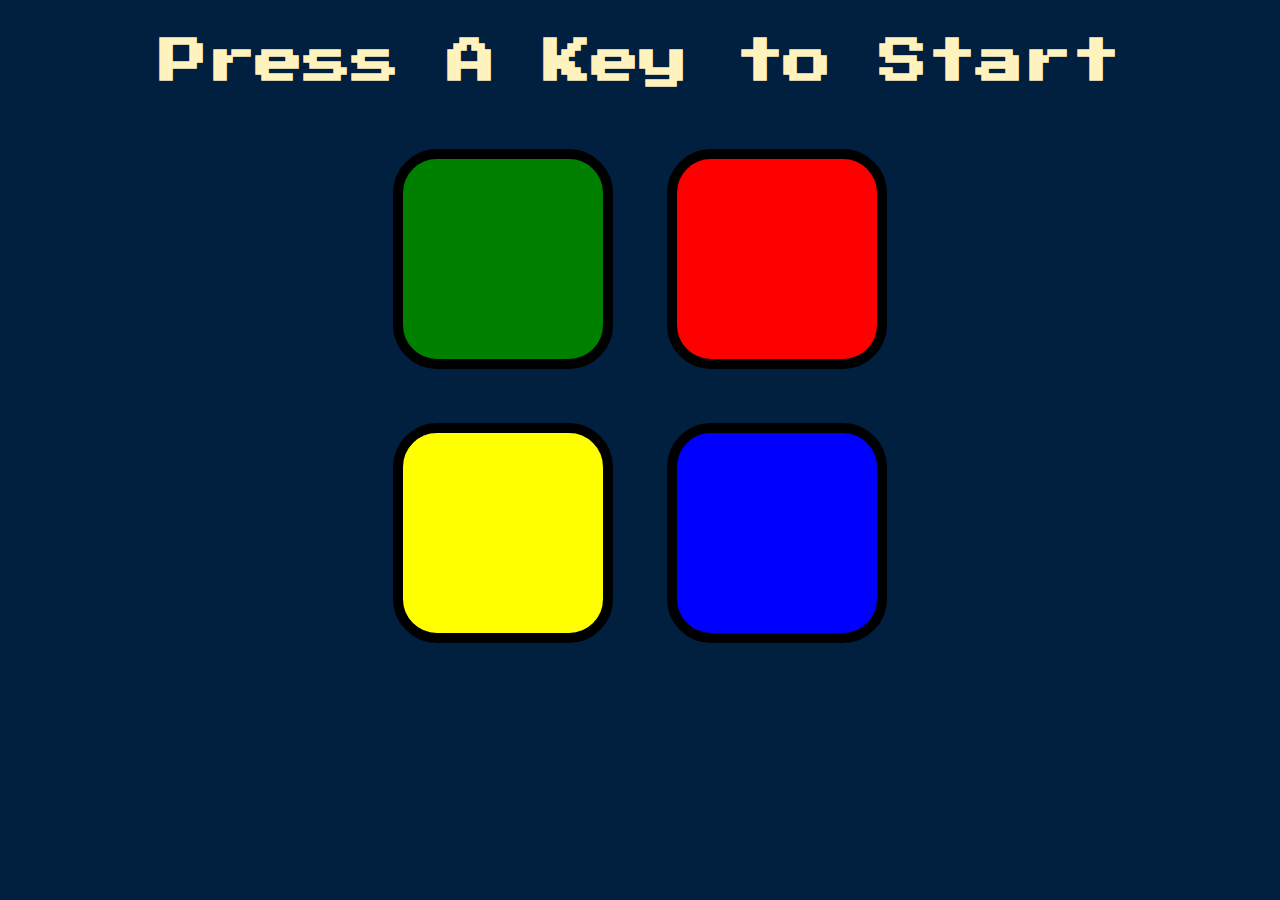
<file: Simon Game/index.html>
<!DOCTYPE html>
<html lang="en" dir="ltr">

<head>
  <meta charset="utf-8">
  <title>Simon</title>
  <link rel="stylesheet" href="styles.css">
  <link href="https://fonts.googleapis.com/css?family=Press+Start+2P" rel="stylesheet">
</head>

<body>
  <h1 id="level-title">Press A Key to Start</h1>
  <div class="container">
    <div lass="row">

      <div type="button" id="green" class="btn green">

      </div>

      <div type="button" id="red" class="btn red">

      </div>
    </div>

    <div class="row">

      <div type="button" id="yellow" class="btn yellow">

      </div>
      <div type="button" id="blue" class="btn blue">

      </div>

    </div>

  </div>
<script src="https://ajax.googleapis.com/ajax/libs/jquery/3.6.0/jquery.min.js"></script>
<script src="game.js" charset="utf-8"></script>
</body>

</html>
</file>
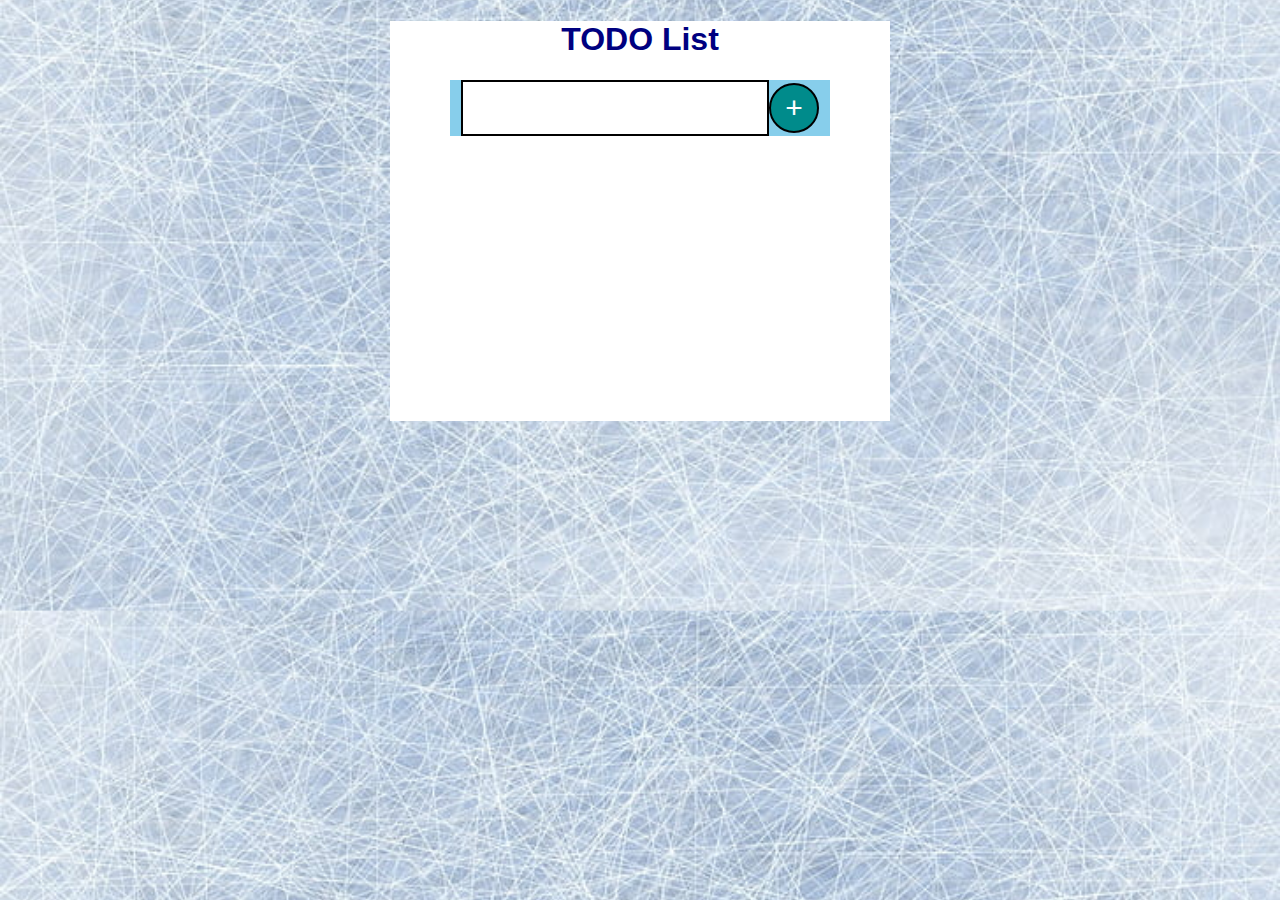
<file: TODO LIST/index.html>
<!DOCTYPE html>
<html lang="en">
<head>
    <meta charset="UTF-8">
    <meta name="viewport" content="width=device-width, initial-scale=1.0">
    <link rel="stylesheet" href="style.css">
    <title>My Todo List</title>
</head>
<body>
    <center>
        <div class="box">
    <h1>TODO List</h1>
    <div class="container">
        <input id="input1" type="text"/><button id="add" onclick="add()">+</button>
        <div class="todo1" id="todo_Container">
        </div>
    </div>
</div>
    </center>
    <script src="app.js"></script>
</body>
</html>
</file>
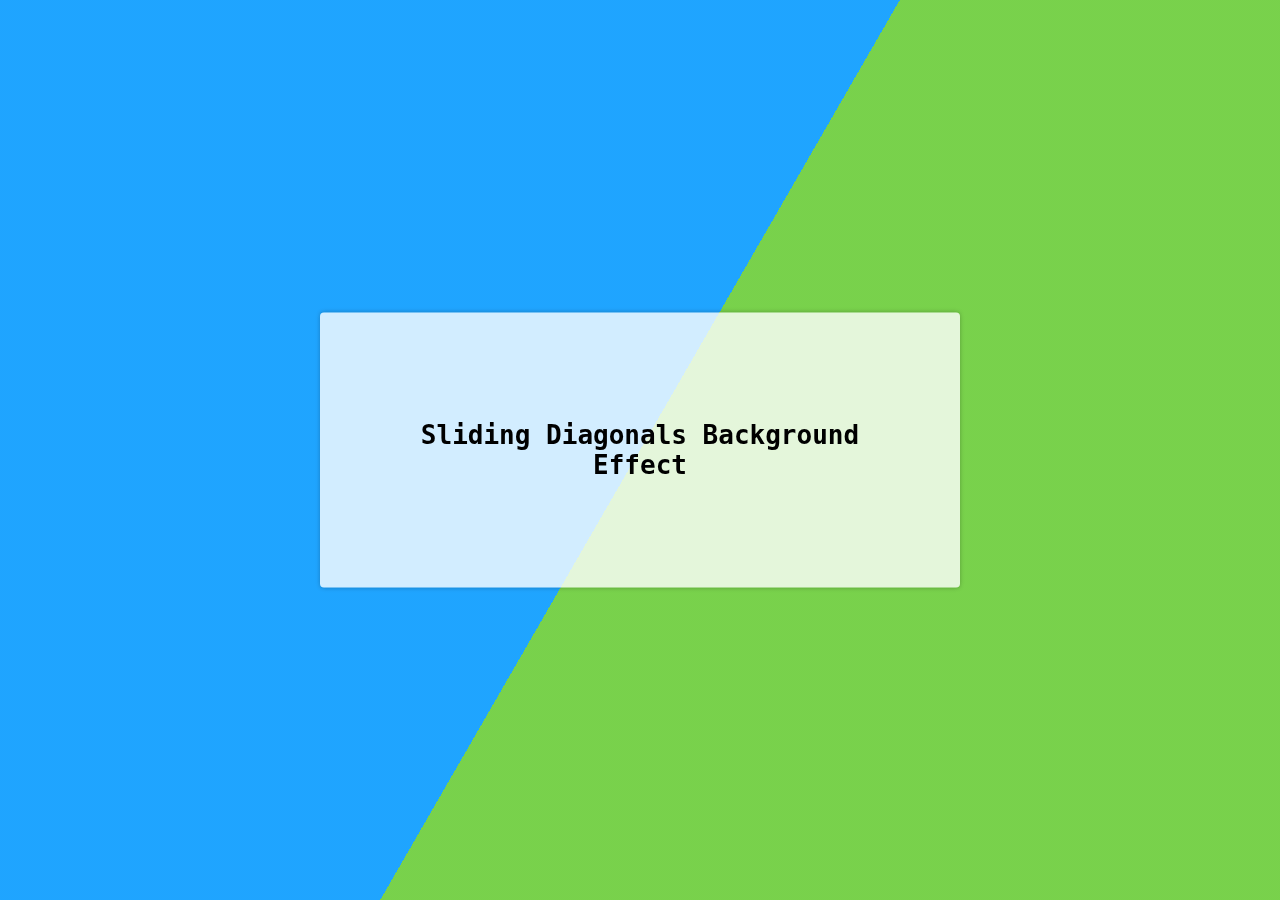
<file: animated-background-sourcce-codes/sliding-diagonals.html>
<!DOCTYPE html>
<html lang="en">
<head>
    <meta charset="UTF-8">
    <meta http-equiv="X-UA-Compatible" content="IE=edge">
    <meta name="viewport" content="width=device-width, initial-scale=1.0">
    <title>Sliding Diagonals</title>
    <style>
        html {
  height:100%;
}

body {
  margin:0;
}

.bg {
  animation:slide 3s ease-in-out infinite alternate;
  background-image: linear-gradient(-60deg, #6c3 50%, #09f 50%);
  bottom:0;
  left:-50%;
  opacity:.5;
  position:fixed;
  right:-50%;
  top:0;
  z-index:-1;
}

.bg2 {
  animation-direction:alternate-reverse;
  animation-duration:4s;
}

.bg3 {
  animation-duration:5s;
}

.content {
  background-color:rgba(255,255,255,.8);
  border-radius:.25em;
  box-shadow:0 0 .25em rgba(0,0,0,.25);
  box-sizing:border-box;
  left:50%;
  padding:10vmin;
  position:fixed;
  text-align:center;
  top:50%;
  transform:translate(-50%, -50%);
}

h1 {
  font-family:monospace;
}

@keyframes slide {
  0% {
    transform:translateX(-25%);
  }
  100% {
    transform:translateX(25%);
  }
}
    </style>

</head>
<body>
    <div class="bg"></div>
<div class="bg bg2"></div>
<div class="bg bg3"></div>
<div class="content">
  <h1>Sliding Diagonals Background Effect</h1>
</div>
</body>
</html>
</file>
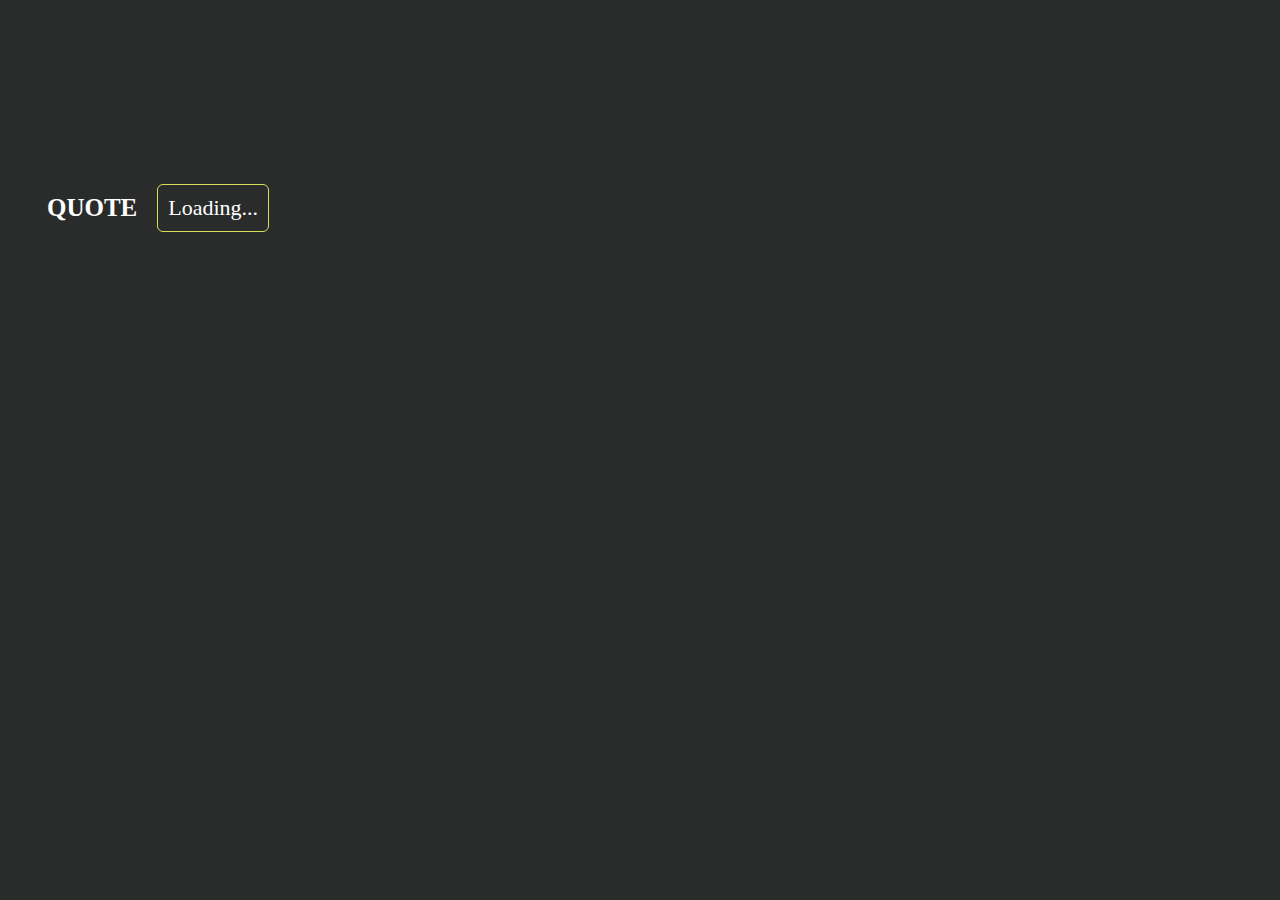
<file: stay motivated/popup.html>
<!DOCTYPE html>
<html lang="en">
<head>
    <meta charset="UTF-8">
    <meta http-equiv="X-UA-Compatible" content="IE=edge">
    <meta name="viewport" content="width=device-width, initial-scale=1.0">
    <link rel="stylesheet" href="style.css">
    <title>Stay Motivated</title>
</head>
<body>
    <h2 id="p1">QUOTE</h2>
    <p id="quoteElement">Loading...</p>
    
    <script src="script.js"></script>
</body>
</html>
</file>
<file: Simon Game/styles.css>
body {
  text-align: center;
  background-color: #011F3F;
}

#level-title {
  font-family: 'Press Start 2P', cursive;
  font-size: 3rem;
  margin:  3%;
  color: #FEF2BF;
}

.container {
  display: block;
  width: 50%;
  margin: auto;

}

.btn {
  margin: 25px;
  display: inline-block;
  height: 200px;
  width: 200px;
  border: 10px solid black;
  border-radius: 20%;
}

.game-over {
  background-color: red;
  opacity: 0.8;
}

.red {
  background-color: red;
}

.green {
  background-color: green;
}

.blue {
  background-color: blue;
}

.yellow {
  background-color: yellow;
}

.pressed {
  box-shadow: 0 0 20px white;
  background-color: grey;
}
</file>
<file: TODO LIST/style.css>
body {
    width: 50%;
    margin: 0 auto;
    font-family:Impact, Haettenschweiler, 'Arial Narrow Bold', sans-serif;
    background: url(box1.jpg);
    background-size: cover;
    background-position: center;

}
h1{
    font-family: Verdana, Geneva, Tahoma, sans-serif;
    color:navy;
}
.box{
    height:400px;
    width:500px;
    background-color: white;

}
.container {
    width: 380px;
    margin:0 auto 100px;
    background-color: skyblue;
}

#input1 {

    width: 300px;
    height: 50px;
    border-width: 0;
    border: 2px solid black;
    outline: none;
    font-size: 25px;
    vertical-align: middle;
    font-family: Impact, Haettenschweiler, 'Arial Narrow Bold', sans-serif;
}

#add {
    color:white;
    border: 2px solid black;
    background-color: darkcyan;
    font-size: 30px;
    vertical-align: middle;
    border-radius: 50%;
    height: 50px;
    width: 50px;
}

.paragraph-styling {
    margin: 0;
    cursor: pointer;
    font-size: 20px;
}

.todo1 {
    margin-top: 25px;
}
</file>
<file: stay motivated/style.css>
body {
    width: 300px;
    height: 400px;
    background-color: rgb(42, 44, 44);
    display: flex;
    justify-content: center;
}

p {
    display: inner-flex;
    margin: auto 10px;
    font-size: 22px;
    color: rgb(255, 255, 255);
    border-radius: 6px;
    border: 1px solid rgb(215, 224, 86);
    padding: 10px;
}

#p1{
    display: inner-flex;
    margin: auto 10px;
    font-size: 25px;
    color: rgb(255, 255, 255);
}
</file>
